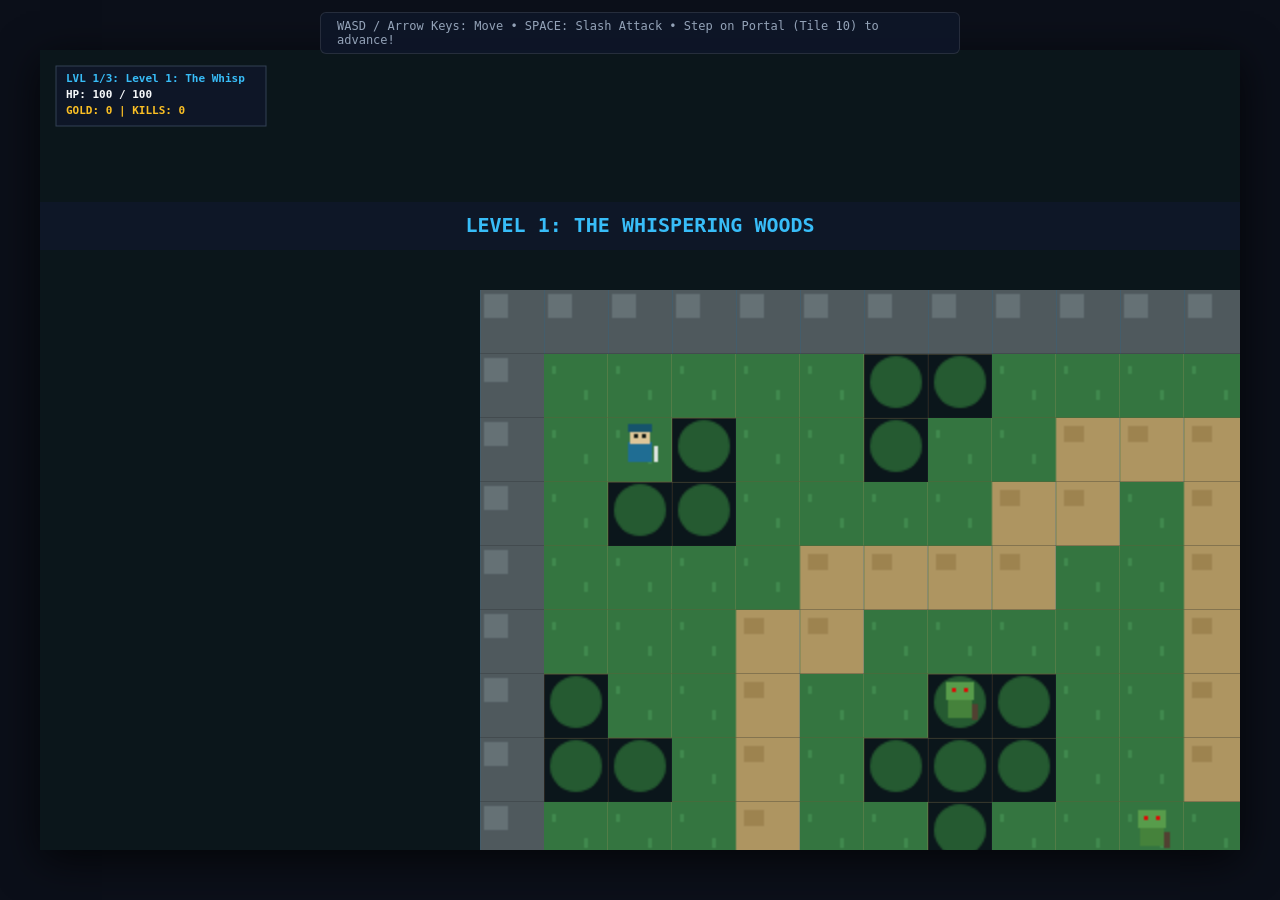
<file: public/standalone_game.html>
<!DOCTYPE html>
<html lang="en">
<head>
  <meta charset="UTF-8" />
  <meta name="viewport" content="width=device-width, initial-scale=1.0, maximum-scale=1.0, user-scalable=no" />
  <title>Chronicles of Aethelgard - Standalone Multi-Level Action RPG</title>
  <style>
    * { box-sizing: border-box; margin: 0; padding: 0; user-select: none; }
    body, html {
      width: 100%; height: 100%; overflow: hidden;
      background-color: #0b0f19;
      font-family: -apple-system, BlinkMacSystemFont, "Segoe UI", Roboto, monospace;
      color: #e2e8f0;
      display: flex; align-items: center; justify-content: center;
    }
    #game-container {
      position: relative; width: 100%; height: 100%;
      display: flex; align-items: center; justify-content: center;
    }
    canvas {
      display: block;
      image-rendering: pixelated;
      image-rendering: crisp-edges;
      background-color: #000;
      box-shadow: 0 10px 40px rgba(0, 0, 0, 0.7);
    }
    #hint-bar {
      position: absolute; top: 12px; left: 50%; transform: translateX(-50%);
      background: rgba(15, 23, 42, 0.85); padding: 6px 16px; border-radius: 6px;
      font-size: 12px; color: #94a3b8; border: 1px solid rgba(255, 255, 255, 0.1);
      pointer-events: none; z-index: 10;
    }
    #mobile-controls {
      display: none; position: absolute; bottom: 20px; left: 0; right: 0;
      padding: 0 24px; justify-content: space-between; pointer-events: none;
    }
    @media (pointer: coarse), (max-width: 768px) {
      #mobile-controls { display: flex; }
    }
    .touch-btn {
      pointer-events: auto; background: rgba(30, 41, 59, 0.75);
      border: 2px solid rgba(148, 163, 184, 0.4); color: #fff; font-weight: bold;
      border-radius: 50%; display: flex; align-items: center; justify-content: center;
    }
    .d-pad { display: grid; grid-template-columns: repeat(3, 48px); grid-template-rows: repeat(3, 48px); gap: 4px; }
    .action-btn { width: 72px; height: 72px; background: rgba(220, 38, 38, 0.75); border-color: rgba(248, 113, 113, 0.6); }
  </style>
</head>
<body>
  <div id="game-container">
    <div id="hint-bar">WASD / Arrow Keys: Move &bull; SPACE: Slash Attack &bull; Step on Portal (Tile 10) to advance!</div>
    <canvas id="gameCanvas" width="800" height="600"></canvas>
    <div id="mobile-controls">
      <div class="d-pad">
        <div></div><button class="touch-btn" id="btn-up">&#9650;</button><div></div>
        <button class="touch-btn" id="btn-left">&#9664;</button><div></div><button class="touch-btn" id="btn-right">&#9654;</button>
        <div></div><button class="touch-btn" id="btn-down">&#9660;</button><div></div>
      </div>
      <button class="touch-btn action-btn" id="btn-attack">SLASH</button>
    </div>
  </div>

  <script>
  /**
   * ==============================================================================
   * 🗺️ GAME LEVELS CONFIGURATION (MULTI-LEVEL ACTION RPG)
   * ==============================================================================
   * To add or modify levels, simply paste or edit the objects in 'GameLevels' below!
   * ==============================================================================
   */
  const GameLevels = [
    {
      name: "Level 1: The Whispering Woods",
      tilesetUrl: null,
      backgroundMusicUrl: null,
      ambientColor: "rgba(16, 65, 36, 0.14)",
      playerSpawn: { col: 2, row: 2 },
      exitTileId: 10,
      mapData: [
        [3,3,3,3,3,3,3,3,3,3,3,3,3,3,3,3,3,3,3,3,3,3,3,3,3,3,3,3,3,3,3,3],
        [3,0,0,0,0,0,5,5,0,0,0,0,3,6,6,6,6,6,6,6,6,3,0,0,0,5,5,0,0,0,8,3],
        [3,0,0,5,0,0,5,0,0,1,1,1,3,7,7,7,7,7,7,7,7,3,0,5,0,5,0,0,0,0,0,3],
        [3,0,5,5,0,0,0,0,1,1,0,1,3,7,9,7,7,7,9,7,7,3,0,5,5,0,0,2,2,2,0,3],
        [3,0,0,0,0,1,1,1,1,0,0,1,4,7,7,7,8,7,7,7,7,4,1,1,1,1,2,2,2,2,0,3],
        [3,0,0,0,1,1,0,0,0,0,0,1,3,7,7,7,7,7,7,7,7,3,0,0,0,1,2,2,2,2,0,3],
        [3,5,0,0,1,0,0,5,5,0,0,1,3,6,6,4,4,6,6,6,6,3,0,0,0,1,1,1,2,2,0,3],
        [3,5,5,0,1,0,5,5,5,0,0,1,1,1,1,1,1,1,1,1,1,1,1,0,0,0,0,1,2,2,0,3],
        [3,0,0,0,1,0,0,5,0,0,0,0,0,0,0,1,0,0,0,0,0,0,1,1,0,0,0,1,1,1,0,3],
        [3,0,2,2,1,2,2,0,0,0,0,0,0,0,0,1,0,0,8,0,0,0,0,1,1,0,0,0,0,1,0,3],
        [3,0,2,2,1,2,2,0,5,5,5,0,0,0,0,1,0,0,0,0,0,5,0,0,1,1,1,0,0,1,0,3],
        [3,0,2,2,1,1,1,1,1,1,1,1,1,1,1,1,1,1,1,1,1,5,5,0,0,0,1,1,1,1,0,3],
        [3,0,2,2,2,2,2,0,0,0,0,0,0,0,0,1,0,0,0,0,1,0,5,5,0,0,0,0,0,1,0,3],
        [3,0,0,2,2,2,0,0,0,8,0,0,0,0,0,1,0,0,0,0,1,0,0,0,0,0,0,0,0,1,0,3],
        [3,0,0,0,0,0,0,5,5,0,0,5,5,0,0,1,0,0,0,0,1,1,1,1,1,1,1,1,1,1,0,3],
        [3,5,0,0,0,0,5,5,5,5,5,5,5,0,0,1,0,0,5,0,0,0,0,0,0,0,0,0,0,1,0,3],
        [3,5,5,0,0,0,0,0,0,5,5,0,0,0,0,1,0,5,5,5,0,0,0,0,10,0,0,0,0,1,0,3],
        [3,0,0,0,0,0,0,0,0,0,0,0,0,0,0,1,1,1,1,1,1,1,1,1,1,1,1,1,1,1,0,3],
        [3,0,0,5,5,0,0,0,0,0,0,0,0,0,0,0,0,0,0,0,0,0,0,0,0,0,0,0,0,0,0,3],
        [3,3,3,3,3,3,3,3,3,3,3,3,3,3,3,3,3,3,3,3,3,3,3,3,3,3,3,3,3,3,3,3]
      ]
    },
    {
      name: "Level 2: The Crypt of Malice",
      tilesetUrl: null,
      backgroundMusicUrl: null,
      ambientColor: "rgba(28, 16, 56, 0.36)",
      playerSpawn: { col: 1, row: 1 },
      exitTileId: 10,
      mapData: [
        [6,6,6,6,6,6,6,6,6,6,6,6,6,6,6,6,6,6,6,6,6,6,6,6,6,6,6,6,6,6,6,6],
        [6,7,7,7,7,6,7,7,7,7,7,7,7,7,6,8,7,7,6,7,7,7,7,7,7,6,7,7,7,7,7,6],
        [6,7,6,6,7,6,7,6,6,6,6,6,6,7,6,6,6,7,6,7,6,6,6,6,7,6,7,6,6,6,7,6],
        [6,7,6,8,7,6,7,7,7,9,7,7,6,7,7,7,6,7,7,7,6,8,7,6,7,6,7,7,7,6,7,6],
        [6,7,6,6,7,6,6,6,7,9,7,6,6,6,6,7,6,6,6,7,6,6,7,6,7,6,6,6,7,6,7,6],
        [6,7,7,7,7,7,7,6,7,7,7,6,7,7,7,7,7,7,6,7,7,7,7,6,7,7,7,6,7,7,7,6],
        [6,6,6,6,6,6,7,6,6,6,7,6,7,6,6,6,6,7,6,6,6,6,7,6,6,6,7,6,6,6,6,6],
        [6,7,7,7,7,6,7,7,7,6,7,7,7,6,9,9,6,7,7,7,7,6,7,7,7,6,7,7,7,7,7,6],
        [6,7,6,6,7,6,6,6,7,6,6,6,7,6,9,9,6,7,6,6,7,6,6,6,7,6,6,6,6,6,7,6],
        [6,7,6,7,7,7,7,6,7,7,7,6,7,6,7,7,6,7,6,7,7,7,7,6,7,7,7,7,7,6,7,6],
        [6,7,6,7,6,6,7,6,6,6,7,6,7,6,6,6,6,7,6,7,6,6,7,6,6,6,6,6,7,6,7,6],
        [6,7,7,7,6,7,7,7,7,6,7,7,7,7,7,7,7,7,7,7,6,7,7,7,7,7,7,6,7,7,7,6],
        [6,6,6,7,6,7,6,6,7,6,6,6,6,6,6,6,6,6,6,6,6,7,6,6,6,6,7,6,7,6,6,6],
        [6,7,7,7,6,7,6,8,7,7,7,7,7,7,7,7,7,7,7,7,7,7,6,8,7,6,7,6,7,7,7,6],
        [6,7,6,6,6,7,6,6,6,6,6,6,6,6,7,7,6,6,6,6,6,6,6,6,7,6,7,6,6,6,7,6],
        [6,7,7,7,7,7,7,7,7,7,7,7,7,6,7,7,6,7,7,7,7,7,7,7,7,7,7,7,7,7,7,6],
        [6,6,6,6,6,6,6,6,6,6,6,6,7,6,7,7,6,7,6,6,6,6,6,6,6,6,6,6,6,6,7,6],
        [6,7,7,7,7,7,7,7,7,7,7,6,7,7,7,7,7,7,6,7,7,7,7,7,7,7,7,7,7,10,7,6],
        [6,7,7,7,7,7,7,7,7,7,7,6,7,7,7,7,7,7,6,7,7,7,7,7,7,7,7,7,7,7,7,6],
        [6,6,6,6,6,6,6,6,6,6,6,6,6,6,6,6,6,6,6,6,6,6,6,6,6,6,6,6,6,6,6,6]
      ]
    },
    {
      name: "Level 3: Citadel of the Fallen King",
      tilesetUrl: null,
      backgroundMusicUrl: null,
      ambientColor: "rgba(120, 53, 15, 0.22)",
      playerSpawn: { col: 15, row: 18 },
      exitTileId: 10,
      mapData: [
        [3,3,3,3,3,3,3,3,3,3,3,3,3,3,3,3,3,3,3,3,3,3,3,3,3,3,3,3,3,3,3,3],
        [3,4,4,4,4,4,4,4,4,4,3,8,4,4,4,10,4,4,4,8,3,4,4,4,4,4,4,4,4,4,4,3],
        [3,4,3,3,3,3,3,3,3,4,3,4,4,4,4,4,4,4,4,4,3,4,3,3,3,3,3,3,3,4,4,3],
        [3,4,3,7,7,7,7,7,3,4,3,3,3,4,4,4,4,4,3,3,3,4,3,7,7,7,7,7,3,4,4,3],
        [3,4,3,7,8,7,8,7,3,4,4,4,3,4,4,4,4,4,3,4,4,4,3,7,8,7,8,7,3,4,4,3],
        [3,4,3,7,7,7,7,7,3,4,4,4,3,4,4,4,4,4,3,4,4,4,3,7,7,7,7,7,3,4,4,3],
        [3,4,3,3,3,4,3,3,3,4,4,4,3,3,4,4,4,3,3,4,4,4,3,3,3,4,3,3,3,4,4,3],
        [3,4,4,4,4,4,4,4,4,4,4,4,4,4,4,4,4,4,4,4,4,4,4,4,4,4,4,4,4,4,4,3],
        [3,3,3,3,4,4,4,3,3,3,3,4,4,4,4,4,4,4,4,4,3,3,3,3,4,4,4,3,3,3,3,3],
        [3,1,1,1,1,1,1,1,1,1,1,1,1,1,1,1,1,1,1,1,1,1,1,1,1,1,1,1,1,1,1,3],
        [3,1,4,4,4,4,4,4,4,4,4,4,4,4,4,4,4,4,4,4,4,4,4,4,4,4,4,4,4,4,1,3],
        [3,1,4,3,3,3,3,3,4,4,4,4,4,4,4,4,4,4,4,4,4,4,4,3,3,3,3,3,4,4,1,3],
        [3,1,4,3,8,4,4,3,4,4,3,3,3,3,4,4,4,3,3,3,3,4,4,3,4,4,8,3,4,4,1,3],
        [3,1,4,3,4,4,4,3,4,4,3,7,7,3,4,4,4,3,7,7,3,4,4,3,4,4,4,3,4,4,1,3],
        [3,1,4,3,3,4,3,3,4,4,3,7,7,3,4,4,4,3,7,7,3,4,4,3,3,4,3,3,4,4,1,3],
        [3,1,4,4,4,4,4,4,4,4,3,3,3,3,4,4,4,3,3,3,3,4,4,4,4,4,4,4,4,4,1,3],
        [3,1,1,1,1,1,1,1,1,1,1,1,1,1,1,1,1,1,1,1,1,1,1,1,1,1,1,1,1,1,1,3],
        [3,3,3,3,3,3,3,3,3,3,3,3,3,3,4,4,4,3,3,3,3,3,3,3,3,3,3,3,3,3,3,3],
        [3,0,0,0,0,0,0,0,0,0,0,0,0,3,4,4,4,3,0,0,0,0,0,0,0,0,0,0,0,0,0,3],
        [3,3,3,3,3,3,3,3,3,3,3,3,3,3,3,3,3,3,3,3,3,3,3,3,3,3,3,3,3,3,3,3]
      ]
    }
  ];

  const AssetConfig = {
    playerSpriteSheet: "",
    enemySpriteSheet: "",
    tileSet: "",
    tileSetMeta: {
      tileSize: 32,
      tiles: {
        0: { name: 'Grass', solid: false, col: 0, row: 0, colorFallback: '#3a7d44' },
        1: { name: 'Path', solid: false, col: 1, row: 0, colorFallback: '#c7a26b' },
        2: { name: 'Water', solid: true, col: 2, row: 0, colorFallback: '#2a6fa8' },
        3: { name: 'Stone Wall', solid: true, col: 3, row: 0, colorFallback: '#595d66' },
        4: { name: 'Wood Floor', solid: false, col: 0, row: 1, colorFallback: '#8c5835' },
        5: { name: 'Tree', solid: true, col: 1, row: 1, colorFallback: '#285e33' },
        6: { name: 'Dungeon Wall', solid: true, col: 2, row: 1, colorFallback: '#2f2c38' },
        7: { name: 'Dungeon Floor', solid: false, col: 3, row: 1, colorFallback: '#222026' },
        8: { name: 'Treasure Chest', solid: true, col: 0, row: 2, colorFallback: '#8f5223' },
        9: { name: 'Spikes', solid: false, col: 1, row: 2, colorFallback: '#8a9499' },
        10: { name: 'Portal', solid: false, col: 2, row: 2, colorFallback: '#8b4df5' }
      }
    },
    gameplayParams: {
      playerSpeed: 155, playerHealth: 100, playerAttackDamage: 35,
      attackRange: 32, attackDuration: 0.28, enemySpeed: 70, enemyAggroRadius: 175,
      tileSize: 32, renderScale: 2.0
    }
  };

  function genTileset() {
    const c = document.createElement('canvas'); c.width = 128; c.height = 128;
    const ctx = c.getContext('2d'); ctx.imageSmoothingEnabled = false;
    ctx.fillStyle = '#3a7d44'; ctx.fillRect(0,0,32,32); ctx.fillStyle = '#489454'; ctx.fillRect(4,6,2,4); ctx.fillRect(20,18,2,5);
    ctx.fillStyle = '#c7a26b'; ctx.fillRect(32,0,32,32); ctx.fillStyle = '#b38d56'; ctx.fillRect(36,4,10,8);
    ctx.fillStyle = '#2a6fa8'; ctx.fillRect(64,0,32,32); ctx.fillStyle = '#3988c7'; ctx.fillRect(68,6,12,2);
    ctx.fillStyle = '#595d66'; ctx.fillRect(96,0,32,32); ctx.fillStyle = '#737882'; ctx.fillRect(98,2,12,12);
    ctx.fillStyle = '#8c5835'; ctx.fillRect(0,32,32,32);
    ctx.fillStyle = '#285e33'; ctx.beginPath(); ctx.arc(48, 46, 13, 0, Math.PI*2); ctx.fill();
    ctx.fillStyle = '#2f2c38'; ctx.fillRect(64,32,32,32);
    ctx.fillStyle = '#222026'; ctx.fillRect(96,32,32,32);
    ctx.fillStyle = '#3a7d44'; ctx.fillRect(0,64,32,32); ctx.fillStyle = '#8f5223'; ctx.fillRect(6,72,20,16); ctx.fillStyle = '#ffd700'; ctx.fillRect(5,78,22,3);
    ctx.fillStyle = '#222026'; ctx.fillRect(32,64,32,32); ctx.fillStyle = '#8a9499'; ctx.fillRect(38,70,4,20);
    ctx.fillStyle = '#1e1633'; ctx.fillRect(64,64,32,32); ctx.fillStyle = '#8b4df5'; ctx.beginPath(); ctx.arc(80,80,12,0,Math.PI*2); ctx.fill();
    return c.toDataURL();
  }

  function genPlayer() {
    const c = document.createElement('canvas'); c.width = 192; c.height = 384;
    const ctx = c.getContext('2d'); ctx.imageSmoothingEnabled = false;
    for (let r=0; r<12; r++) {
      for (let f=0; f<6; f++) {
        const x = f*32+16, y = r*32+16;
        ctx.fillStyle = '#2274a5'; ctx.fillRect(x-6, y-4, 12, 10);
        ctx.fillStyle = '#ffdbac'; ctx.fillRect(x-5, y-11, 10, 8);
        ctx.fillStyle = '#175676'; ctx.fillRect(x-6, y-13, 12, 4);
        ctx.fillStyle = '#111'; ctx.fillRect(x-3, y-8, 2, 2); ctx.fillRect(x+1, y-8, 2, 2);
        ctx.fillStyle = '#fff'; ctx.fillRect(x+7, y-2, 2, 8);
      }
    }
    return c.toDataURL();
  }

  function genEnemy() {
    const c = document.createElement('canvas'); c.width = 128; c.height = 160;
    const ctx = c.getContext('2d'); ctx.imageSmoothingEnabled = false;
    for (let r=0; r<5; r++) {
      for (let f=0; f<4; f++) {
        const x = f*32+16, y = r*32+16;
        const hurt = (r===4);
        ctx.fillStyle = hurt ? '#ff4d4d' : '#4e8c3f'; ctx.fillRect(x-6, y-4, 12, 10);
        ctx.fillStyle = hurt ? '#ff7373' : '#62aa51'; ctx.fillRect(x-7, y-12, 14, 9);
        ctx.fillStyle = '#ff0000'; ctx.fillRect(x-4, y-9, 2, 2); ctx.fillRect(x+2, y-9, 2, 2);
        ctx.fillStyle = '#5c4033'; ctx.fillRect(x+6, y-1, 3, 8);
      }
    }
    return c.toDataURL();
  }

  const Audio = {
    ctx: null,
    bgmAudio: null,
    bgmTargetUrl: null,
    bgmFadeTimer: null,
    pendingBgm: null,
    ambientInterval: null,
    ambientGain: null,
    ambientStep: 0,
    init() {
      if (!this.ctx && window.AudioContext) this.ctx = new AudioContext();
      if (this.ctx && this.ctx.state === 'suspended') this.ctx.resume().catch(() => {});
    },
    unlock() {
      this.init();
      if (this.pendingBgm) {
        const pending = this.pendingBgm;
        this.pendingBgm = null;
        this.playBgm(pending.url, pending.levelIdx);
      } else if (this.bgmAudio && this.bgmAudio.paused && this.bgmTargetUrl) {
        this.bgmAudio.play().catch(() => {});
      }
    },
    playBgm(url, levelIdx) {
      const cleanUrl = url && String(url).trim() !== '' ? String(url).trim() : null;
      if (cleanUrl && this.bgmTargetUrl === cleanUrl && this.bgmAudio && !this.bgmAudio.paused) return;
      this.stopBgm();
      this.bgmTargetUrl = cleanUrl;

      if (cleanUrl && typeof window.Audio !== 'undefined') {
        try {
          const el = new window.Audio();
          el.crossOrigin = 'anonymous';
          el.loop = true;
          el.volume = 0;
          el.src = cleanUrl;
          this.bgmAudio = el;
          el.addEventListener('error', () => {
            if (this.bgmAudio === el) {
              this.stopExternalBgm();
              this.startAmbient(levelIdx);
            }
          }, { once: true });
          const p = el.play();
          if (p && typeof p.then === 'function') {
            p.then(() => {
              if (this.bgmAudio === el) this.fadeBgmVolume(el, 0, 0.35, 650);
            }).catch(() => {
              this.pendingBgm = { url: cleanUrl, levelIdx };
            });
          }
          return;
        } catch (e) {}
      }
      this.startAmbient(levelIdx);
    },
    fadeOutBgm(ms) {
      this.stopAmbient();
      if (this.bgmAudio) {
        const el = this.bgmAudio;
        this.fadeBgmVolume(el, el.volume, 0, ms || 400, () => {
          if (this.bgmAudio === el) el.pause();
        });
      }
    },
    stopBgm() {
      this.pendingBgm = null;
      this.stopExternalBgm();
      this.stopAmbient();
    },
    stopExternalBgm() {
      if (this.bgmFadeTimer) { clearInterval(this.bgmFadeTimer); this.bgmFadeTimer = null; }
      if (this.bgmAudio) {
        try { this.bgmAudio.pause(); this.bgmAudio.src = ''; } catch (e) {}
        this.bgmAudio = null;
      }
    },
    fadeBgmVolume(el, from, to, ms, onDone) {
      if (this.bgmFadeTimer) { clearInterval(this.bgmFadeTimer); this.bgmFadeTimer = null; }
      const steps = Math.max(1, Math.floor((ms || 400) / 35));
      let step = 0;
      el.volume = Math.max(0, Math.min(1, from));
      this.bgmFadeTimer = setInterval(() => {
        step++;
        const t = Math.min(1, step / steps);
        try { el.volume = Math.max(0, Math.min(1, from + (to - from) * t)); } catch (e) {}
        if (t >= 1) {
          clearInterval(this.bgmFadeTimer);
          this.bgmFadeTimer = null;
          if (onDone) onDone();
        }
      }, 35);
    },
    startAmbient(levelIdx) {
      this.stopAmbient();
      this.init();
      if (!this.ctx) return;
      if (this.ctx.state === 'suspended') {
        this.pendingBgm = { url: null, levelIdx };
      }
      const master = this.ctx.createGain();
      master.gain.setValueAtTime(0.08, this.ctx.currentTime);
      master.connect(this.ctx.destination);
      this.ambientGain = master;
      this.ambientStep = 0;
      const scales = [
        [220.0, 261.63, 329.63, 392.0, 329.63, 293.66],
        [146.83, 174.61, 207.65, 220.0, 174.61, 155.56],
        [196.0, 246.94, 293.66, 392.0, 329.63, 293.66]
      ];
      const scale = scales[(levelIdx || 0) % scales.length];
      const pulse = () => {
        if (!this.ctx || !this.ambientGain || this.ctx.state === 'suspended') return;
        const t = this.ctx.currentTime;
        const o = this.ctx.createOscillator(), g = this.ctx.createGain();
        o.type = (levelIdx % 3 === 1) ? 'triangle' : 'sine';
        o.frequency.setValueAtTime(scale[this.ambientStep % scale.length], t);
        this.ambientStep++;
        g.gain.setValueAtTime(0.001, t);
        g.gain.linearRampToValueAtTime(0.35, t + 0.12);
        g.gain.exponentialRampToValueAtTime(0.001, t + 1.15);
        o.connect(g); g.connect(this.ambientGain);
        o.start(t); o.stop(t + 1.2);
      };
      pulse();
      this.ambientInterval = setInterval(pulse, 950);
    },
    stopAmbient() {
      if (this.ambientInterval) { clearInterval(this.ambientInterval); this.ambientInterval = null; }
      if (this.ambientGain) {
        try { this.ambientGain.disconnect(); } catch (e) {}
        this.ambientGain = null;
      }
    },
    swing() {
      this.init(); if (!this.ctx) return;
      const t = this.ctx.currentTime, o = this.ctx.createOscillator(), g = this.ctx.createGain();
      o.frequency.setValueAtTime(420, t); o.frequency.exponentialRampToValueAtTime(70, t+0.12);
      g.gain.setValueAtTime(0.2, t); g.gain.exponentialRampToValueAtTime(0.01, t+0.12);
      o.connect(g); g.connect(this.ctx.destination); o.start(t); o.stop(t+0.13);
    },
    hit() {
      this.init(); if (!this.ctx) return;
      const t = this.ctx.currentTime, o = this.ctx.createOscillator(), g = this.ctx.createGain();
      o.type = 'square'; o.frequency.setValueAtTime(240, t); o.frequency.exponentialRampToValueAtTime(40, t+0.1);
      g.gain.setValueAtTime(0.25, t); g.gain.exponentialRampToValueAtTime(0.01, t+0.1);
      o.connect(g); g.connect(this.ctx.destination); o.start(t); o.stop(t+0.11);
    },
    levelUp() {
      this.init(); if (!this.ctx) return;
      const t = this.ctx.currentTime;
      [523.25, 659.25, 783.99, 1046.5].forEach((f, i) => {
        const o = this.ctx.createOscillator(), g = this.ctx.createGain();
        o.frequency.setValueAtTime(f, t + i*0.08);
        g.gain.setValueAtTime(0.2, t + i*0.08);
        g.gain.exponentialRampToValueAtTime(0.001, t + i*0.08 + 0.25);
        o.connect(g); g.connect(this.ctx.destination);
        o.start(t + i*0.08); o.stop(t + i*0.08 + 0.28);
      });
    },
    victory() {
      this.init(); if (!this.ctx) return;
      const t = this.ctx.currentTime;
      [523.25, 659.25, 783.99, 1046.5, 1318.5].forEach((f, i) => {
        const o = this.ctx.createOscillator(), g = this.ctx.createGain();
        o.type = 'sawtooth';
        o.frequency.setValueAtTime(f, t + i*0.12);
        g.gain.setValueAtTime(0.18, t + i*0.12);
        g.gain.exponentialRampToValueAtTime(0.001, t + i*0.12 + 0.5);
        o.connect(g); g.connect(this.ctx.destination);
        o.start(t + i*0.12); o.stop(t + i*0.12 + 0.55);
      });
    }
  };

  const canvas = document.getElementById('gameCanvas');
  const ctx = canvas.getContext('2d');
  const images = {};

  function resize() {
    canvas.width = Math.min(window.innerWidth, 1200);
    canvas.height = Math.min(window.innerHeight, 800);
  }
  window.addEventListener('resize', resize);
  resize();

  const player = {
    x: 64, y: 64, dir: 'down', state: 'idle', animTimer: 0,
    health: AssetConfig.gameplayParams.playerHealth, maxHp: AssetConfig.gameplayParams.playerHealth,
    atkTimer: 0, gold: 0, kills: 0
  };
  const camera = { x: 0, y: 0 };
  const keys = {};
  let enemies = [];
  const floatingTexts = [];

  const LevelManager = {
    currentIndex: 0,
    isTransitioning: false,
    transitionAlpha: 0,
    transitionPhase: 'out',
    bannerTimer: 0,
    isGameComplete: false,
    currentAmbient: { r: 0, g: 0, b: 0, a: 0 },
    targetAmbient: { r: 0, g: 0, b: 0, a: 0 },
    ambientLerpSpeed: 3.5,

    get current() {
      return GameLevels[this.currentIndex] || GameLevels[0];
    },

    parseColor(color) {
      if (!color || String(color).trim() === '') return { r: 0, g: 0, b: 0, a: 0 };
      const s = String(color).trim();
      const m = s.match(/^rgba?\(\s*(\d+)\s*,\s*(\d+)\s*,\s*(\d+)(?:\s*,\s*([\d.]+))?\s*\)$/i);
      if (m) {
        return {
          r: Math.min(255, Math.max(0, Number(m[1]))),
          g: Math.min(255, Math.max(0, Number(m[2]))),
          b: Math.min(255, Math.max(0, Number(m[3]))),
          a: m[4] !== undefined ? Math.min(1, Math.max(0, Number(m[4]))) : 0.25
        };
      }
      if (s.startsWith('#')) {
        const h = s.slice(1);
        if (h.length === 3) return { r: parseInt(h[0]+h[0],16), g: parseInt(h[1]+h[1],16), b: parseInt(h[2]+h[2],16), a: 0.25 };
        if (h.length === 6) return { r: parseInt(h.slice(0,2),16), g: parseInt(h.slice(2,4),16), b: parseInt(h.slice(4,6),16), a: 0.25 };
        if (h.length === 8) return { r: parseInt(h.slice(0,2),16), g: parseInt(h.slice(2,4),16), b: parseInt(h.slice(4,6),16), a: parseInt(h.slice(6,8),16)/255 };
      }
      return { r: 0, g: 0, b: 0, a: 0 };
    },

    setTargetAmbientColor(color) {
      this.targetAmbient = this.parseColor(color);
    },

    loadLevel(index) {
      if (index >= GameLevels.length) {
        this.triggerVictory();
        return;
      }

      this.currentIndex = index;
      const lvl = this.current;
      const ts = AssetConfig.gameplayParams.tileSize;

      enemies = [];
      floatingTexts.length = 0;

      if (lvl.tilesetUrl && String(lvl.tilesetUrl).trim() !== '') {
        const img = new Image();
        img.crossOrigin = 'anonymous';
        img.onload = () => { images.tileset = img; };
        img.onerror = () => { if (images.defaultTileset) images.tileset = images.defaultTileset; };
        img.src = lvl.tilesetUrl;
      } else if (images.defaultTileset) {
        images.tileset = images.defaultTileset;
      }

      this.setTargetAmbientColor(lvl.ambientColor);
      Audio.playBgm(lvl.backgroundMusicUrl, index);

      let spawnC = 1, spawnR = 1;
      if (Array.isArray(lvl.playerSpawn)) {
        spawnC = lvl.playerSpawn[0]; spawnR = lvl.playerSpawn[1];
      } else if (lvl.playerSpawn) {
        spawnC = lvl.playerSpawn.col ?? 1; spawnR = lvl.playerSpawn.row ?? 1;
      }
      player.x = spawnC * ts;
      player.y = spawnR * ts;
      player.state = 'idle';

      // Spawns
      enemies.push(
        { x: (spawnC + 5) * ts, y: (spawnR + 4) * ts, health: 50, dead: false, animTimer: 0, hurtTimer: 0 },
        { x: (spawnC + 8) * ts, y: (spawnR + 6) * ts, health: 50, dead: false, animTimer: 0, hurtTimer: 0 }
      );

      const scale = AssetConfig.gameplayParams.renderScale;
      camera.x = player.x + 16 - canvas.width / (2 * scale);
      camera.y = player.y + 16 - canvas.height / (2 * scale);
      this.bannerTimer = 3.0;
    },

    checkExit() {
      if (this.isTransitioning || this.isGameComplete) return;

      const lvl = this.current;
      const ts = AssetConfig.gameplayParams.tileSize;
      const pCol = Math.floor((player.x + 16) / ts);
      const pRow = Math.floor((player.y + 20) / ts);

      let triggered = false;
      if (Array.isArray(lvl.exitTile)) {
        if (pCol === lvl.exitTile[0] && pRow === lvl.exitTile[1]) triggered = true;
      } else if (typeof lvl.exitTile === 'object' && lvl.exitTile !== null) {
        if (pCol === lvl.exitTile.col && pRow === lvl.exitTile.row) triggered = true;
      } else {
        const exitId = typeof lvl.exitTile === 'number' ? lvl.exitTile : (lvl.exitTileId ?? 10);
        if (lvl.mapData[pRow]?.[pCol] === exitId) triggered = true;
      }

      if (triggered) {
        this.nextLevel();
      }
    },

    nextLevel() {
      if (this.isTransitioning || this.isGameComplete) return;
      const nextIdx = this.currentIndex + 1;

      if (nextIdx >= GameLevels.length) {
        this.triggerVictory();
        return;
      }

      Audio.fadeOutBgm(400);
      Audio.levelUp();
      this.isTransitioning = true;
      this.transitionPhase = 'out';
      this.transitionAlpha = 0;
    },

    triggerVictory() {
      this.isGameComplete = true;
      Audio.stopBgm();
      Audio.victory();
    },

    restartGame() {
      this.isGameComplete = false;
      player.gold = 0;
      player.kills = 0;
      player.health = AssetConfig.gameplayParams.playerHealth;
      this.loadLevel(0);
    },

    renderAmbientOverlay(c, w, h) {
      if (this.currentAmbient.a <= 0.005) return;
      c.save();
      c.setTransform(1, 0, 0, 1, 0, 0);
      c.fillStyle = 'rgba(' + Math.round(this.currentAmbient.r) + ',' + Math.round(this.currentAmbient.g) + ',' + Math.round(this.currentAmbient.b) + ',' + this.currentAmbient.a.toFixed(3) + ')';
      c.fillRect(0, 0, w, h);
      c.restore();
    },

    update(dt) {
      const aStep = Math.min(1.0, dt * this.ambientLerpSpeed);
      this.currentAmbient.r += (this.targetAmbient.r - this.currentAmbient.r) * aStep;
      this.currentAmbient.g += (this.targetAmbient.g - this.currentAmbient.g) * aStep;
      this.currentAmbient.b += (this.targetAmbient.b - this.currentAmbient.b) * aStep;
      this.currentAmbient.a += (this.targetAmbient.a - this.currentAmbient.a) * aStep;

      if (this.isGameComplete) return;

      if (this.bannerTimer > 0) this.bannerTimer -= dt;

      if (this.isTransitioning) {
        if (this.transitionPhase === 'out') {
          this.transitionAlpha += dt * 2.5;
          if (this.transitionAlpha >= 1.0) {
            this.transitionAlpha = 1.0;
            this.transitionPhase = 'in';
            this.loadLevel(this.currentIndex + 1);
          }
        } else {
          this.transitionAlpha -= dt * 2.5;
          if (this.transitionAlpha <= 0) {
            this.transitionAlpha = 0;
            this.isTransitioning = false;
          }
        }
      } else {
        this.checkExit();
      }
    }
  };

  function isSolid(c, r) {
    const map = LevelManager.current.mapData;
    if (r < 0 || r >= map.length || c < 0 || c >= map[0].length) return true;
    const tile = map[r][c];
    const meta = AssetConfig.tileSetMeta.tiles[tile];
    return meta ? meta.solid : true;
  }

  function checkAABB(x, y, w, h) {
    const ts = AssetConfig.gameplayParams.tileSize;
    const sC = Math.floor(x/ts), eC = Math.floor((x+w-0.01)/ts);
    const sR = Math.floor(y/ts), eR = Math.floor((y+h-0.01)/ts);
    for (let r=sR; r<=eR; r++) {
      for (let c=sC; c<=eC; c++) {
        if (isSolid(c, r)) return true;
      }
    }
    return false;
  }

  function move(ent, vx, vy, dt, bw, bh, offY) {
    const nx = ent.x + vx * dt;
    if (!checkAABB(nx + (32 - bw) / 2, ent.y + offY, bw, bh)) ent.x = nx;
    const ny = ent.y + vy * dt;
    if (!checkAABB(ent.x + (32 - bw) / 2, ny + offY, bw, bh)) ent.y = ny;
  }

  function doAttack() {
    if (player.state === 'attack' || LevelManager.isTransitioning || LevelManager.isGameComplete) return;
    player.state = 'attack'; player.atkTimer = 0;
    Audio.swing();
    const range = AssetConfig.gameplayParams.attackRange;
    let sx = player.x + 16, sy = player.y + 16;
    if (player.dir === 'down') sy += range;
    else if (player.dir === 'up') sy -= range;
    else if (player.dir === 'left') sx -= range;
    else sx += range;

    for (const e of enemies) {
      if (e.dead) continue;
      if (Math.hypot(sx - (e.x + 16), sy - (e.y + 16)) <= 38) {
        Audio.hit();
        const dmg = AssetConfig.gameplayParams.playerAttackDamage;
        e.health -= dmg; e.hurtTimer = 0.25;
        floatingTexts.push({ x: e.x + 16, y: e.y, text: '-' + dmg, life: 0 });
        if (e.health <= 0) {
          e.dead = true; player.kills++; player.gold += 15;
          floatingTexts.push({ x: e.x + 16, y: e.y - 12, text: '+15G', life: 0, color: '#ffd700' });
        }
      }
    }
  }

  window.addEventListener('keydown', (e) => {
    Audio.unlock();
    keys[e.code] = true;
    if (e.code === 'Space') {
      if (LevelManager.isGameComplete) LevelManager.restartGame();
      else doAttack();
    }
  });
  window.addEventListener('keyup', (e) => { keys[e.code] = false; });
  canvas.addEventListener('pointerdown', () => { Audio.unlock(); });
  canvas.addEventListener('click', () => {
    Audio.unlock();
    if (LevelManager.isGameComplete) LevelManager.restartGame();
  });

  const touch = { u: false, d: false, l: false, r: false };
  function bind(id, k) {
    const el = document.getElementById(id); if (!el) return;
    el.addEventListener('touchstart', (e) => { e.preventDefault(); Audio.unlock(); touch[k] = true; });
    el.addEventListener('touchend', (e) => { e.preventDefault(); touch[k] = false; });
  }
  bind('btn-up', 'u'); bind('btn-down', 'd'); bind('btn-left', 'l'); bind('btn-right', 'r');
  const atkEl = document.getElementById('btn-attack');
  if (atkEl) atkEl.addEventListener('touchstart', (e) => { e.preventDefault(); Audio.unlock(); doAttack(); });

  let lastTime = performance.now();
  function loop(now) {
    const dt = Math.min(0.1, (now - lastTime) / 1000);
    lastTime = now;

    LevelManager.update(dt);

    if (!LevelManager.isGameComplete && !LevelManager.isTransitioning) {
      let dx = 0, dy = 0;
      if (keys['KeyW'] || keys['ArrowUp'] || touch.u) dy -= 1;
      if (keys['KeyS'] || keys['ArrowDown'] || touch.d) dy += 1;
      if (keys['KeyA'] || keys['ArrowLeft'] || touch.l) dx -= 1;
      if (keys['KeyD'] || keys['ArrowRight'] || touch.r) dx += 1;

      const spd = AssetConfig.gameplayParams.playerSpeed;
      if (player.state === 'attack') {
        player.atkTimer += dt;
        if (player.atkTimer >= AssetConfig.gameplayParams.attackDuration) player.state = 'idle';
      } else {
        const len = Math.hypot(dx, dy);
        if (len > 0) {
          player.state = 'walk';
          const nx = dx / len, ny = dy / len;
          if (Math.abs(nx) > Math.abs(ny)) player.dir = nx > 0 ? 'right' : 'left';
          else player.dir = ny > 0 ? 'down' : 'up';
          move(player, nx * spd, ny * spd, dt, 18, 14, 16);
        } else {
          player.state = 'idle';
        }
      }
      player.animTimer += dt;

      for (const e of enemies) {
        if (e.dead) continue;
        if (e.hurtTimer > 0) e.hurtTimer -= dt;
        e.animTimer += dt;
        const d = Math.hypot(player.x - e.x, player.y - e.y);
        if (d < AssetConfig.gameplayParams.enemyAggroRadius) {
          const ang = Math.atan2(player.y - e.y, player.x - e.x);
          move(e, Math.cos(ang) * AssetConfig.gameplayParams.enemySpeed, Math.sin(ang) * AssetConfig.gameplayParams.enemySpeed, dt, 20, 18, 14);
        }
      }

      const scale = AssetConfig.gameplayParams.renderScale;
      camera.x += (player.x + 16 - canvas.width / (2 * scale) - camera.x) * Math.min(1, dt * 6.5);
      camera.y += (player.y + 16 - canvas.height / (2 * scale) - camera.y) * Math.min(1, dt * 6.5);
    }

    for (let i = floatingTexts.length - 1; i >= 0; i--) {
      floatingTexts[i].y -= 25 * dt;
      floatingTexts[i].life += dt;
      if (floatingTexts[i].life >= 0.8) floatingTexts.splice(i, 1);
    }

    ctx.setTransform(1, 0, 0, 1, 0, 0);
    ctx.fillStyle = '#0b0f19';
    ctx.fillRect(0, 0, canvas.width, canvas.height);

    ctx.save();
    const scale = AssetConfig.gameplayParams.renderScale;
    ctx.scale(scale, scale);
    ctx.translate(-Math.floor(camera.x), -Math.floor(camera.y));

    const ts = AssetConfig.gameplayParams.tileSize;
    const map = LevelManager.current.mapData;
    for (let r=0; r<map.length; r++) {
      for (let c=0; c<map[r].length; c++) {
        const id = map[r][c];
        const meta = AssetConfig.tileSetMeta.tiles[id];
        if (images.tileset && meta) {
          ctx.drawImage(images.tileset, meta.col * ts, meta.row * ts, ts, ts, c * ts, r * ts, ts, ts);
        } else {
          ctx.fillStyle = meta ? meta.colorFallback : '#222';
          ctx.fillRect(c * ts, r * ts, ts, ts);
        }
      }
    }

    for (const e of enemies) {
      if (e.dead) continue;
      if (images.enemy) {
        const frame = Math.floor(e.animTimer * 6) % 4;
        ctx.drawImage(images.enemy, frame * 32, (e.hurtTimer > 0 ? 4 : 0) * 32, 32, 32, Math.floor(e.x), Math.floor(e.y), 32, 32);
      }
    }

    if (images.player) {
      const dMap = { down: 0, up: 1, left: 2, right: 3 };
      const row = (player.state === 'attack' ? 8 : (player.state === 'walk' ? 4 : 0)) + dMap[player.dir];
      const frame = Math.floor(player.animTimer * 8) % 4;
      ctx.drawImage(images.player, frame * 32, row * 32, 32, 32, Math.floor(player.x), Math.floor(player.y), 32, 32);
    }

    for (const ft of floatingTexts) {
      ctx.fillStyle = ft.color || '#ff4444';
      ctx.font = 'bold 12px monospace';
      ctx.fillText(ft.text, ft.x, ft.y);
    }

    ctx.restore();

    LevelManager.renderAmbientOverlay(ctx, canvas.width, canvas.height);

    ctx.fillStyle = 'rgba(15,23,42,0.85)';
    ctx.fillRect(16, 16, 210, 60);
    ctx.strokeStyle = '#334155';
    ctx.strokeRect(16, 16, 210, 60);
    ctx.fillStyle = '#38bdf8';
    ctx.font = 'bold 11px monospace';
    ctx.fillText('LVL ' + (LevelManager.currentIndex + 1) + '/' + GameLevels.length + ': ' + LevelManager.current.name.slice(0, 18), 26, 32);
    ctx.fillStyle = '#f8fafc';
    ctx.fillText('HP: ' + player.health + ' / ' + player.maxHp, 26, 48);
    ctx.fillStyle = '#fbbf24';
    ctx.fillText('GOLD: ' + player.gold + ' | KILLS: ' + player.kills, 26, 64);

    if (LevelManager.bannerTimer > 0 && !LevelManager.isTransitioning && !LevelManager.isGameComplete) {
      ctx.fillStyle = 'rgba(15,23,42,0.88)';
      ctx.fillRect(0, canvas.height * 0.22 - 24, canvas.width, 48);
      ctx.fillStyle = '#38bdf8';
      ctx.font = 'bold 20px monospace';
      ctx.textAlign = 'center';
      ctx.fillText(LevelManager.current.name.toUpperCase(), canvas.width / 2, canvas.height * 0.22 + 6);
      ctx.textAlign = 'left';
    }

    if (LevelManager.isTransitioning && LevelManager.transitionAlpha > 0) {
      ctx.fillStyle = 'rgba(11, 15, 25, ' + LevelManager.transitionAlpha + ')';
      ctx.fillRect(0, 0, canvas.width, canvas.height);
    }

    if (LevelManager.isGameComplete) {
      ctx.fillStyle = 'rgba(10, 15, 30, 0.9)';
      ctx.fillRect(0, 0, canvas.width, canvas.height);
      const cx = canvas.width / 2, cy = canvas.height / 2;
      ctx.textAlign = 'center';
      ctx.font = 'bold 36px monospace';
      ctx.fillStyle = '#fbbf24';
      ctx.fillText('★ YOU WIN! ★', cx, cy - 60);
      ctx.font = '16px monospace';
      ctx.fillStyle = '#e2e8f0';
      ctx.fillText('THE REALM OF AETHELGARD IS SAVED!', cx, cy - 20);
      ctx.fillStyle = '#38bdf8';
      ctx.font = 'bold 15px monospace';
      ctx.fillText('FINAL SCORE: ' + (player.gold * 10 + player.kills * 100), cx, cy + 20);
      ctx.fillText('GOLD COLLECTED: ' + player.gold + ' | ENEMIES SLAIN: ' + player.kills, cx, cy + 50);
      ctx.fillStyle = '#4ade80';
      ctx.font = 'bold 14px monospace';
      ctx.fillText('PRESS [SPACE] OR CLICK TO RESTART QUEST', cx, cy + 100);
      ctx.textAlign = 'left';
    }

    requestAnimationFrame(loop);
  }

  Promise.all([
    new Promise(r => { const i = new Image(); i.crossOrigin='anonymous'; i.onload = () => { images.player=i; r(); }; i.onerror = () => { const f=new Image(); f.onload=()=>{images.player=f; r();}; f.src=genPlayer(); }; i.src=AssetConfig.playerSpriteSheet||genPlayer(); }),
    new Promise(r => { const i = new Image(); i.crossOrigin='anonymous'; i.onload = () => { images.enemy=i; r(); }; i.onerror = () => { const f=new Image(); f.onload=()=>{images.enemy=f; r();}; f.src=genEnemy(); }; i.src=AssetConfig.enemySpriteSheet||genEnemy(); }),
    new Promise(r => { const i = new Image(); i.crossOrigin='anonymous'; i.onload = () => { images.tileset=i; images.defaultTileset=i; r(); }; i.onerror = () => { const f=new Image(); f.onload=()=>{images.tileset=f; images.defaultTileset=f; r();}; f.src=genTileset(); }; i.src=AssetConfig.tileSet||genTileset(); })
  ]).then(() => {
    LevelManager.loadLevel(0);
    requestAnimationFrame(loop);
  });
  </script>
</body>
</html>
</file>
